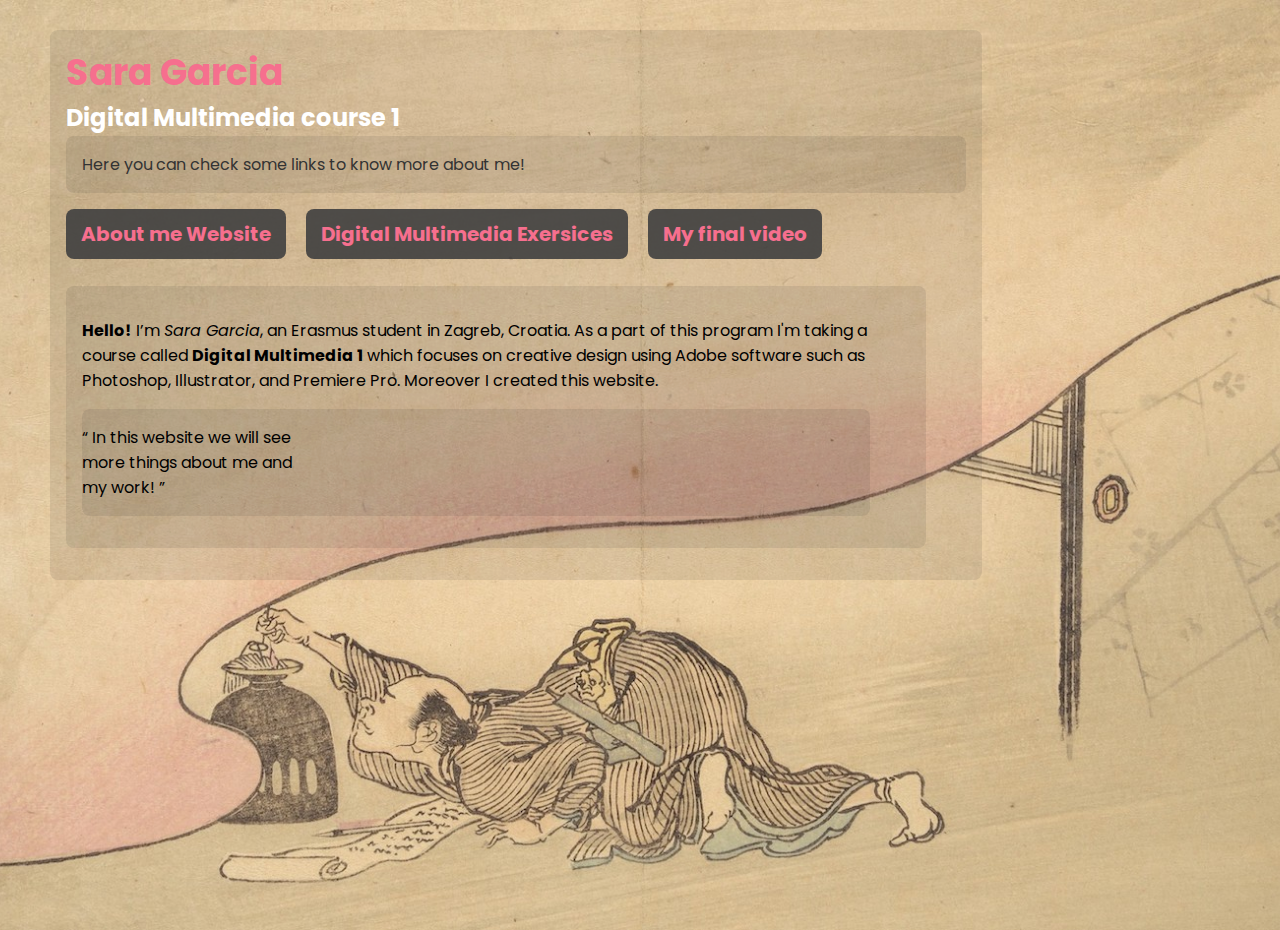
<file: index.html>
<!DOCTYPE html>
<html lang="en">
<head>
  <meta charset="UTF-8" />
  <title>Sara García - Digital Multimedia</title>

  <link rel="stylesheet" href="css/style.css" />

  <link href="https://fonts.googleapis.com/css2?family=Poppins&display=swap" rel="stylesheet" />

  <style>
    body {
      font-family: 'Poppins', sans-serif;
      background-image: url('images/fondo2.jpg');
      background-size: cover;
      background-position: center;
      background-repeat: no-repeat;
      margin: 0;
      height: 100vh;
      color: #000;
    }

    
    .container {
      margin-left: 50px;
      margin-top: 30px;
      max-width: 900px; 
    }

    h1, h2 {
      margin: 0;
      line-height: 1.5;
    }

    .intro {
     
      padding: 1em;
      border-radius: 8px;
      color: #333;
      margin-bottom: 1em;
    }

    ul {
      display: flex;
      gap: 20px;
      padding: 0;
      list-style: none;
      margin: 0 0 1.5em 0;
    }

    ul li {
      background-color: rgba(63, 63, 63, 0.9);
      padding: 10px 15px;
      border-radius: 8px;
    }

    ul li a {
      color: #F66F8E;
      font-size: 20px;
      text-decoration: none;
    }

    ul li a:hover {
      text-decoration: underline;
    }

    blockquote {
      margin-left: 0;
      padding: 1em;
      
      border-radius: 8px;
      color: #000;
    }

    blockquote blockquote {
      margin-left: 0;
      padding-left: 0;
      border-left: none;
    }
  </style>
</head>
<body>
  <div class="container">
    <h1>Sara Garcia</h1>
    <h2>Digital Multimedia course 1</h2>

    <div class="intro">
      Here you can check some links to know more about me!
    </div>

    <ul>
      <li><a href="About me.html">About me Website</a></li> 
      <li><a href="Digital Multimedia Exersices.html">Digital Multimedia Exersices</a></li>
      <li><a href="video web.html">My final video</a></li>
    </ul>

    <blockquote>
      <p><strong>Hello!</strong> I’m <em>Sara Garcia</em>, an Erasmus student in Zagreb, Croatia.  
      As a part of this program I'm taking a <br />
      course called <b>Digital Multimedia 1</b> 
      which focuses on creative design using Adobe software such as <br />
      Photoshop, Illustrator, and Premiere Pro. Moreover I created this website.<br /></p>

      <blockquote>
        <q>
          In this website we will see <br />
          more things about me and <br />
          my work!
        </q>
      </blockquote>
    </blockquote>
  </div>
</body>
</html>
</file>
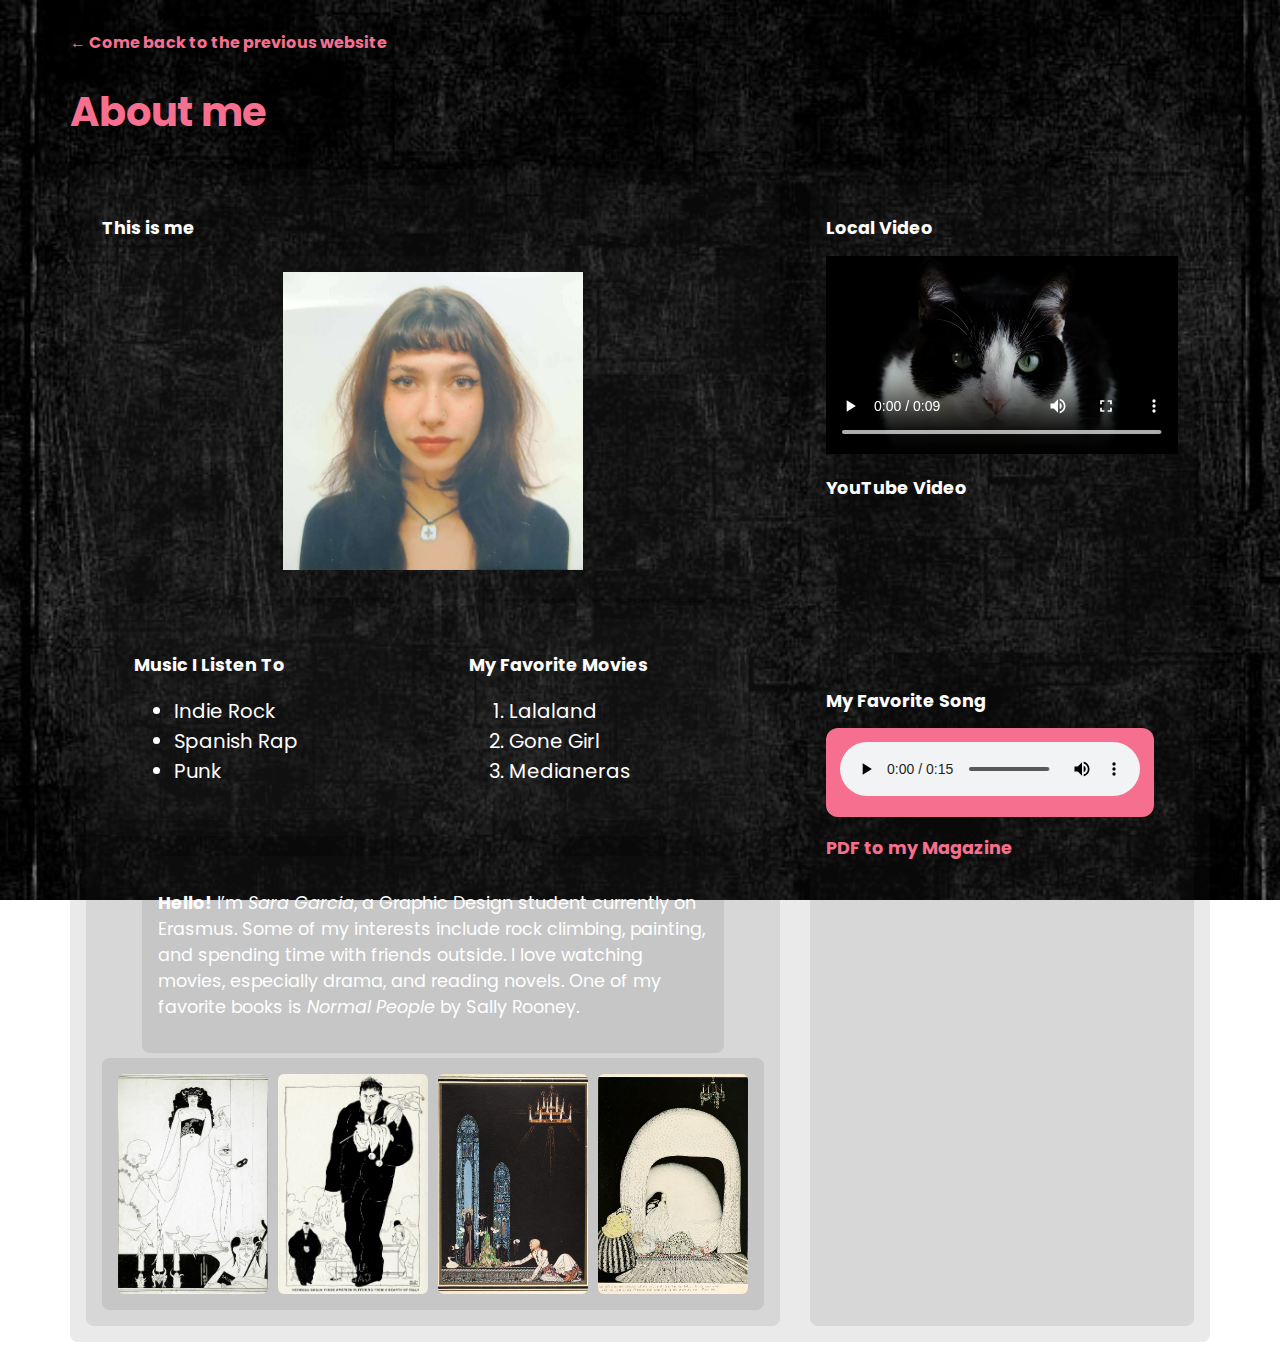
<file: About me.html>
<!DOCTYPE html>
<html lang="en">
<head>
  <meta charset="UTF-8">
  <title>About Me – Multimedia</title>
  <link rel="stylesheet" href="css/style.css">
  <link href="https://fonts.googleapis.com/css2?family=Poppins&display=swap" rel="stylesheet" />
  <style>
    body {
      font-family: 'Poppins', sans-serif;
      color: white;
      margin: 30px 70px;
      background-image: url('images/fondo.jpg');
      background-size: cover;
      background-position: center;
      background-repeat: no-repeat;
      background-attachment: fixed;
    }
h1 {
  font-size: 2.5em;
}
     h2, h3, p, li {
      font-size: 1.1em;
    }

    .content-wrapper {
      display: flex;
      flex-wrap: wrap;
      gap: 30px;
      max-width: 1200px;
    }

        .lists-row {
      display: flex;
      gap: 40px;
      margin-bottom: 20px;
    }

    .lists-row > div {
      flex: 1;
    }

    .image-gallery {
      display: flex !important; 
      gap: 10px;
      flex-wrap: nowrap; 
      overflow-x: auto; 
    }

    .image-gallery img {
      width: 150px;
      height: 220px;
      object-fit: cover;
      border-radius: 6px;
      flex-shrink: 0; 
    }

    .media-column video,
    .media-column iframe {
      max-width: 100%;
      height: auto;
    }

    .audio-player {
      background-color: #F66F8E;
      padding: 10px;
      border-radius: 12px;
      display: inline-block;
    }

    a {
      color: #F66F8E;
      text-decoration: none;
    }

    img.main-image {
      width: 300px;
      height: auto;
      margin-bottom: 5px;
    }

    blockquote {
      margin-bottom: 5px;
      max-width: 600px;
    }
  </style>
</head>
<body>

  <a href="index.html">← Come back to the previous website</a>

  <h1>About me</h1> 

  <div class="content-wrapper">
    
    <div style="flex: 1 1 300px;">
      <h2>This is me</h2>
      <div style="text-align: center; margin-bottom: 5px;">
        <img class="main-image" src="images/Id_picture.jpg" alt="ID Picture">
      </div>

      
      <div class="lists-row">
        <div>
          <h3>Music I Listen To</h3>
          <ul>
            <li>Indie Rock</li>
            <li>Spanish Rap</li>
            <li>Punk</li>
          </ul>
        </div>
        <div>
          <h3>My Favorite Movies</h3>
          <ol>
            <li>Lalaland</li>
            <li>Gone Girl</li>
            <li>Medianeras</li>
          </ol>
        </div>
      </div>

      <blockquote>
        <p><strong>Hello!</strong> I’m <em>Sara Garcia</em>, a Graphic Design student currently on Erasmus.
          Some of my interests include rock climbing, painting, and spending time with friends outside.
          I love watching movies, especially drama, and reading novels.
          One of my favorite books is <em>Normal People</em> by Sally Rooney.
        </p>
      </blockquote>

      <div class="image-gallery">
        <img src="images/picture_1.jpg" alt="Gallery 1">
        <img src="images/picture_2.jpg" alt="Gallery 2">
        <img src="images/picture_3.jpg" alt="Gallery 3">
        <img src="images/picture_4.jpg" alt="Gallery 4">
      </div>
    </div>

    
    <div class="media-column" style="flex: 1 1 300px;">
      <h2>Local Video</h2>
      <video controls>
        <source src="media/cat video.mp4" type="video/mp4">
        Your browser does not support the video tag.
      </video>

      <h2>YouTube Video</h2>
      <iframe width="100%" height="250" 
        src="https://www.youtube.com/embed/7zTJUpykIwc"
        title="YouTube video" 
        frameborder="0" 
        allowfullscreen>
      </iframe>

      <h2>My Favorite Song</h2>
      <div class="audio-player">
        <audio controls>
          <source src="media/song.mp3" type="audio/mpeg">
          Your browser does not support the audio element.
        </audio>
      </div>

      <h3><a href="media/revista.pdf" target="_blank">PDF to my Magazine</a></h3>
    </div>
  </div>

</body>
</html>
</file>
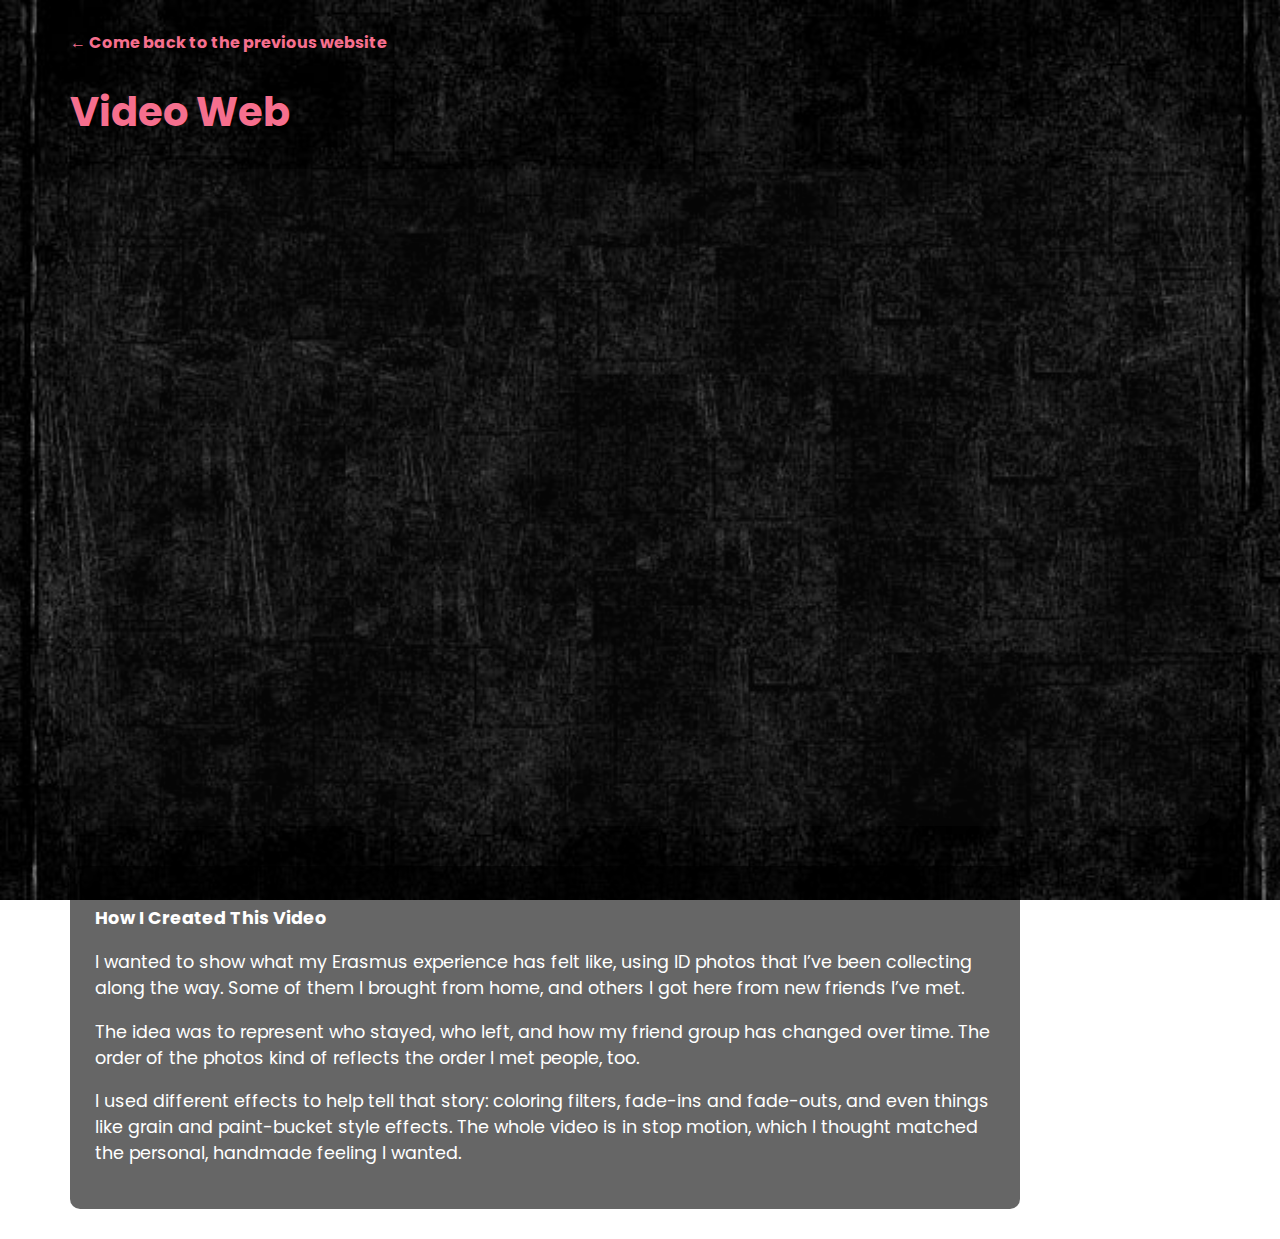
<file: video web.html>
<!DOCTYPE html>
<html lang="en">
<head>
  <meta charset="UTF-8">
  <title>Video Web – My Premiere Project</title>
  <link rel="stylesheet" href="css/style.css">
  <link href="https://fonts.googleapis.com/css2?family=Poppins&display=swap" rel="stylesheet" />
  <style>
    body {
      font-family: 'Poppins', sans-serif;
      color: white;
      margin: 30px 70px;
      background-image: url('images/fondo.jpg');
      background-size: cover;
      background-position: center;
      background-repeat: no-repeat;
      background-attachment: fixed;
    }

    h1 {
      font-size: 2.5em;
    }

    h2, p {
      font-size: 1.1em;
    }

    .video-container {
      position: relative;
      padding-bottom: 56.25%; /* 16:9 */
      height: 0;
      overflow: hidden;
      max-width: 100%;
      margin-bottom: 40px;
      border-radius: 12px;
    }

    .video-container iframe {
      position: absolute;
      top: 0;
      left: 0;
      width: 100%;
      height: 100%;
      border: none;
      border-radius: 12px;
    }

    .text-box {
      max-width: 900px;
      background-color: rgba(0, 0, 0, 0.6);
      padding: 25px;
      border-radius: 10px;
    }

    a {
      color: #F66F8E;
      text-decoration: none;
    }
  </style>
</head>
<body>

  <a href="index.html">← Come back to the previous website</a>

  <h1>Video Web</h1>

  <div class="video-container">
    <iframe src="https://www.youtube.com/embed/i9btOnBk6Ks" 
            title="Premiere Pro Project" 
            allowfullscreen>
    </iframe>
  </div>

<div class="text-box">
  <h2>How I Created This Video</h2>
  <p>
    I wanted to show what my Erasmus experience has felt like, using ID photos that I’ve been collecting along the way. Some of them I brought from home, and others I got here from new friends I’ve met.
  </p>
  <p>
    The idea was to represent who stayed, who left, and how my friend group has changed over time. The order of the photos kind of reflects the order I met people, too.
  </p>
  <p>
    I used different effects to help tell that story: coloring filters, fade-ins and fade-outs, and even things like grain and paint-bucket style effects. The whole video is in stop motion, which I thought matched the personal, handmade feeling I wanted.
  </p>
</div>


</body>
</html>
</file>
<file: css/style.css>
body {
  font-family: 'Poppins', sans-serif;
  margin: 30px 70px;
  background-size: cover;
  background-position: center;
  background-repeat: no-repeat;
  color: white;
}

h1 {
  font-size: 36px;
  color: #F66F8E;
}

h2, h3 {
  color: #ffffff;
}

a {
  color: #F66F8E;
  text-decoration: none;
  font-weight: bold;
}

a:hover {
  text-decoration: underline;
}


ul, ol {
  font-size: 18px;
  color: white;
}

blockquote, div {
  background-color: rgba(50, 50, 50, 0.1);
  padding: 1em;
  border-radius: 8px;
  color: #ffffff;
}

audio {
  background-color: #F66F8E;
  border-radius: 12px;
  padding: 4px;
}
</file>
